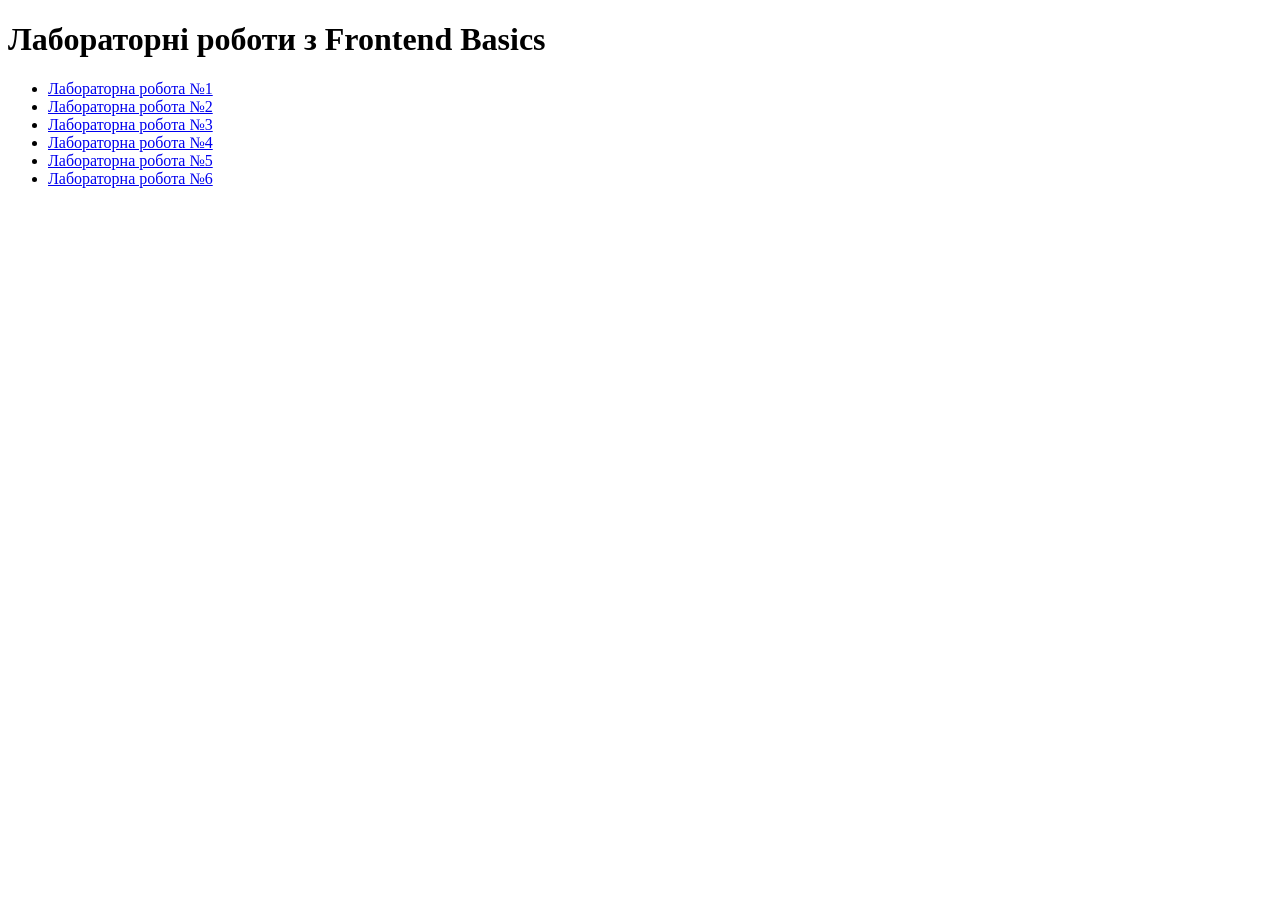
<file: index.html>
<!DOCTYPE html>
<html lang="uk">
<head>
  <meta charset="UTF-8">
  <title>Лабораторні роботи</title>
</head>
<body>
  <h1>Лабораторні роботи з Frontend Basics</h1>
  <ul>
    <li><a href="./lab1/index.html">Лабораторна робота №1</a></li>
    <li><a href="./lab2/index.html">Лабораторна робота №2</a></li>
    <li><a href="./lab3/index.html">Лабораторна робота №3</a></li>
    <li><a href="./lab4/index.html">Лабораторна робота №4</a></li>
    <li><a href="./lab5/index.html">Лабораторна робота №5</a></li>
    <li><a href="./lab6/index.html">Лабораторна робота №6</a></li>

  </ul>
</body>
</html>
</file>
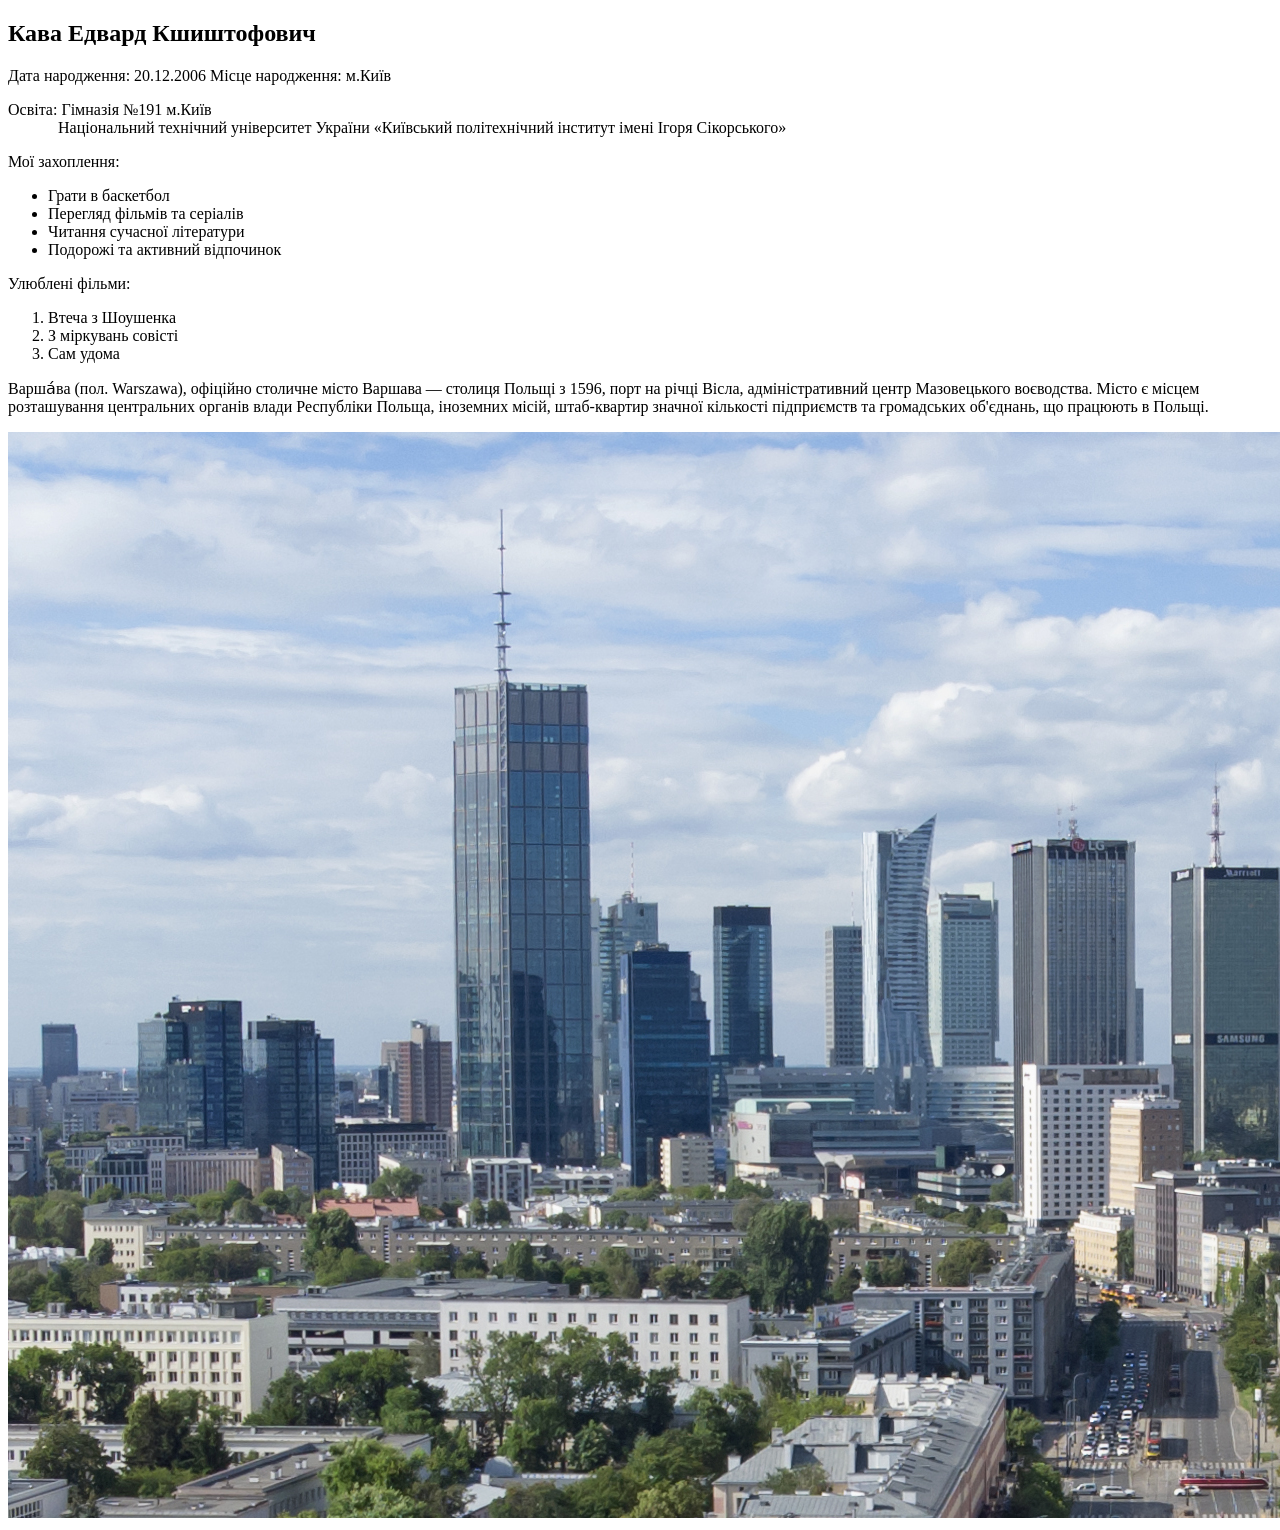
<file: lab1/index.html>
<!DOCTYPE html>
<html lang="uk">
<head>
    <meta charset="UTF-8">
    <meta name="description" content="Лабораторна робота №1">
    <meta name="keywords" content="HTML, lab1, Кава Е. К. ІМ-41">

    <title>Кава Е. К. ІМ-41</title>
</head>
<body>
  <h2>Кава Едвард Кшиштофович</h2>

  <p>Дата народження: 20.12.2006 Місце народження: м.Київ</p>

  <p>
    Освіта: Гімназія №191 м.Київ<br>
    <span style="padding-left: 50px;">Національний технічний університет України «Київський політехнічний інститут імені Ігоря Сікорського»</span>
  </p>

  <p>Мої захоплення:</p>
  <ul>
    <li>Грати в баскетбол</li>
    <li>Перегляд фільмів та серіалів</li>
    <li>Читання сучасної літератури</li>
    <li>Подорожі та активний відпочинок</li>
  </ul>

  <p>Улюблені фільми:</p>
  <ol>
    <li>Втеча з Шоушенка</li>
    <li>З міркувань совісті</li>
    <li>Сам удома</li>
  </ol>

  <p>Варша́ва (пол. Warszawa), офіційно столичне місто Варшава — столиця Польщі з 1596, порт на річці Вісла, адміністративний центр Мазовецького воєводства. Місто є місцем розташування центральних органів влади Республіки Польща, іноземних місій, штаб-квартир значної кількості підприємств та громадських об'єднань, що працюють в Польщі.</p>
  <a href="https://uk.wikipedia.org/wiki/%D0%92%D0%B0%D1%80%D1%88%D0%B0%D0%B2%D0%B0">
    <img src="./img/image.png" alt="Фото міста Варшава">
  </a>
</body>
</html>
</file>
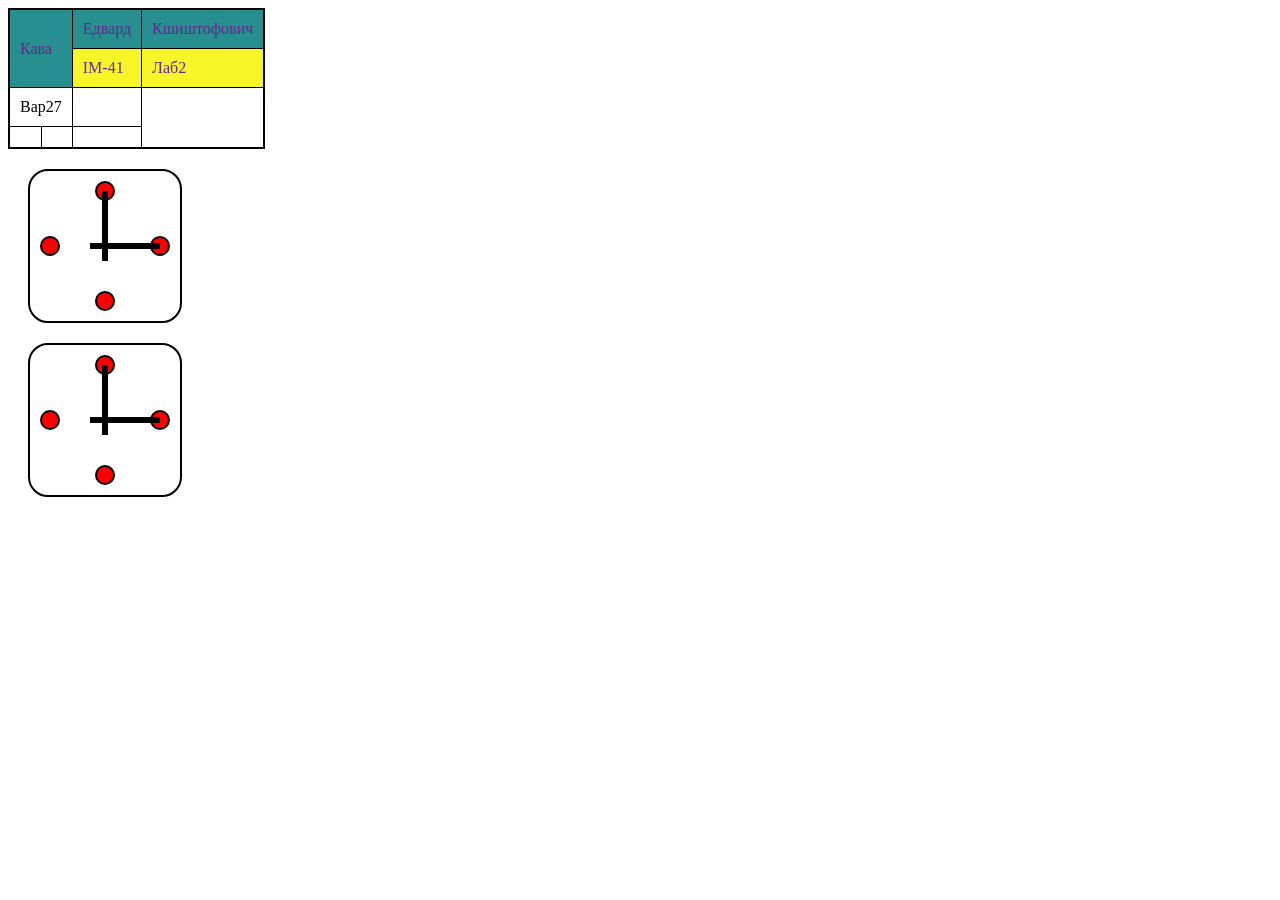
<file: lab2/index.html>
<!DOCTYPE html>
<html lang="uk">
<head>
  <meta charset="UTF-8">
  <meta name="description" content="Лабораторна робота №2">
  <meta name="keywords" content="HTML, lab2, Кава Е. К. ІМ-41">

  <title>Кава Е. К. ІМ-41</title>

  <link rel="stylesheet" href="style.css">

  <style>
    table {
      border: 2px solid black;
      border-collapse: collapse;
    }

    td {
      border: 1px solid black;
      padding: 10px;
}

    .row-first {
      background-color: #278f8f;
      color: #65278F;
    }

    
    .row-first:hover {
      background-color: #65278F;
      color: #278f8f;
    }

    .row-second {
      background-color: #f5f527;
      color: #65278F;
    }

    .row-second:hover {
      background-color: #65278F;
      color: #f5f527;
    }
  </style>
</head>
<body>
  <table> 
    <tr class="row-first"> 
      <td colspan="2" rowspan="2">Кава</td> 
      <td>Едвард</td> 
      <td>Кшиштофович</td> 
    </tr> 
    <tr class="row-second">  
      <td>ІМ-41</td> 
      <td>Лаб2</td> 
    </tr> 
    <tr> 
      <td colspan="2">Вар27</td> 
      <td></td>
      <td rowspan="2"></td> 
    </tr> 
    <tr> 
      <td></td> 
      <td></td> 
      <td></td> 
    </tr> 
</table>

<div class="clock clock-position">
  <div class="dot dot-top"></div>
  <div class="dot dot-bottom"></div>
  <div class="dot dot-left"></div>
  <div class="dot dot-right"></div>
  <div class="hand hand-vertical"></div>
  <div class="hand hand-horizontal"></div>
</div>

<div class="clock clock-transform">
  <div class="dot dot-top"></div>
  <div class="dot dot-bottom"></div>
  <div class="dot dot-left"></div>
  <div class="dot dot-right"></div>
  <div class="hand hand-vertical"></div>
  <div class="hand hand-horizontal"></div>
</div>
</body>
</html>
</file>
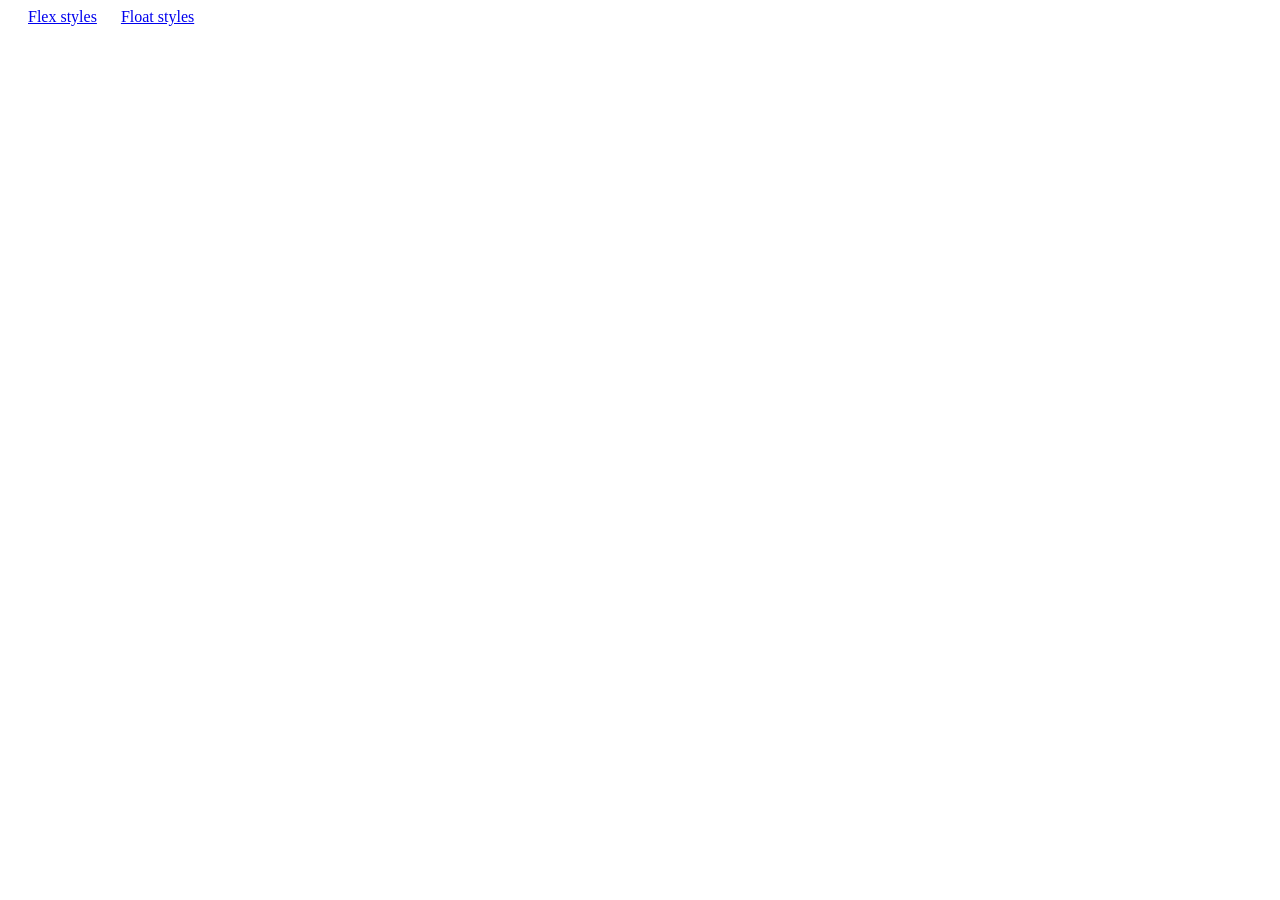
<file: lab3/index.html>
<!DOCTYPE html>
<html lang="uk">
<head>
  <meta charset="UTF-8">
  <meta name="description" content="Лабораторна робота №3">
  <meta name="keywords" content="HTML, lab3, Кава Е. К. ІМ-41">

  <title>Кава Е. К. ІМ-41</title>
</head>
<body>
  <a href="flex.html" style="margin: 20px;">Flex styles</a>
  <a href="float.html">Float styles</a>
</body>
</html>
</file>
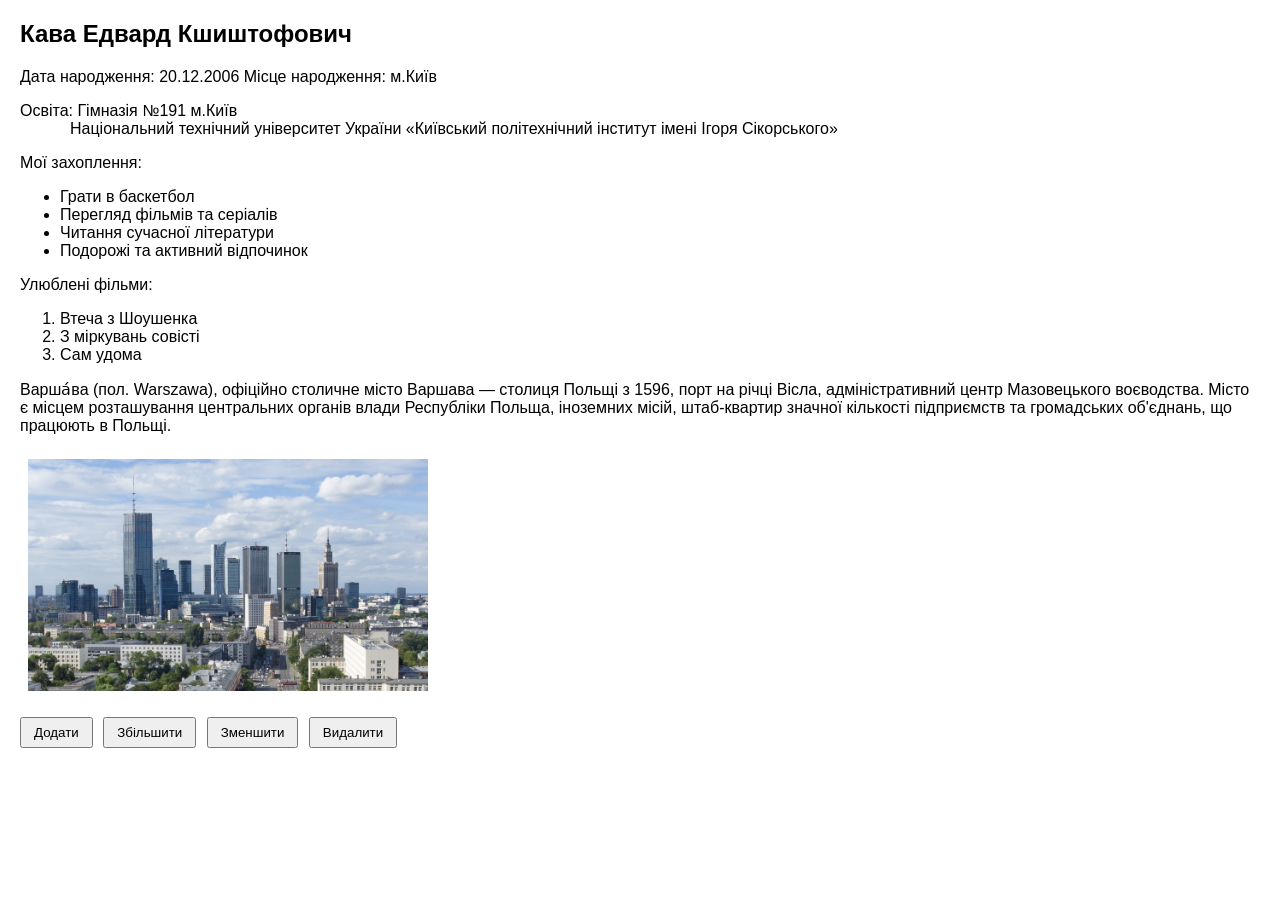
<file: lab4/index.html>
<!DOCTYPE html>
<html lang="uk">
<head>
    <meta charset="UTF-8">
    <meta name="description" content="Лабораторна робота №4">
    <meta name="keywords" content="HTML, CSS, JavaScript, lab4, Кава Е. К. ІМ-41">
    <link rel="stylesheet" href="style.css">
    <title>Кава Е. К., ІМ-41, лаб. робота №4, варіант 27</title>
</head>
<body>
  <h2>Кава Едвард Кшиштофович</h2>

  <p>Дата народження: 20.12.2006 Місце народження: м.Київ</p>

  <p>
    Освіта: Гімназія №191 м.Київ<br>
    <span style="padding-left: 50px;">Національний технічний університет України «Київський політехнічний інститут імені Ігоря Сікорського»</span>
  </p>

  <p>Мої захоплення:</p>
  <ul>
    <li>Грати в баскетбол</li>
    <li>Перегляд фільмів та серіалів</li>
    <li>Читання сучасної літератури</li>
    <li>Подорожі та активний відпочинок</li>
  </ul>

  <p>Улюблені фільми:</p>
  <ol>
    <li>Втеча з Шоушенка</li>
    <li>З міркувань совісті</li>
    <li>Сам удома</li>
  </ol>

  <p id="city">Варша́ва (пол. Warszawa), офіційно столичне місто Варшава — столиця Польщі з 1596, порт на річці Вісла, адміністративний центр Мазовецького воєводства. Місто є місцем розташування центральних органів влади Республіки Польща, іноземних місій, штаб-квартир значної кількості підприємств та громадських об'єднань, що працюють в Польщі.</p>

  <a id="cityLink" href="https://uk.wikipedia.org/wiki/%D0%92%D0%B0%D1%80%D1%88%D0%B0%D0%B2%D0%B0" target="_blank">
    <img src="./img/image.png" alt="Фото міста Варшава">
  </a>

  <div class="buttons">
    <button id="btnAdd">Додати</button>
    <button id="btnZoomIn">Збільшити</button>
    <button id="btnZoomOut">Зменшити</button>
    <button id="btnDelete">Видалити</button>
  </div>

  <script src="main.js"></script>
</body>
</html>
</file>
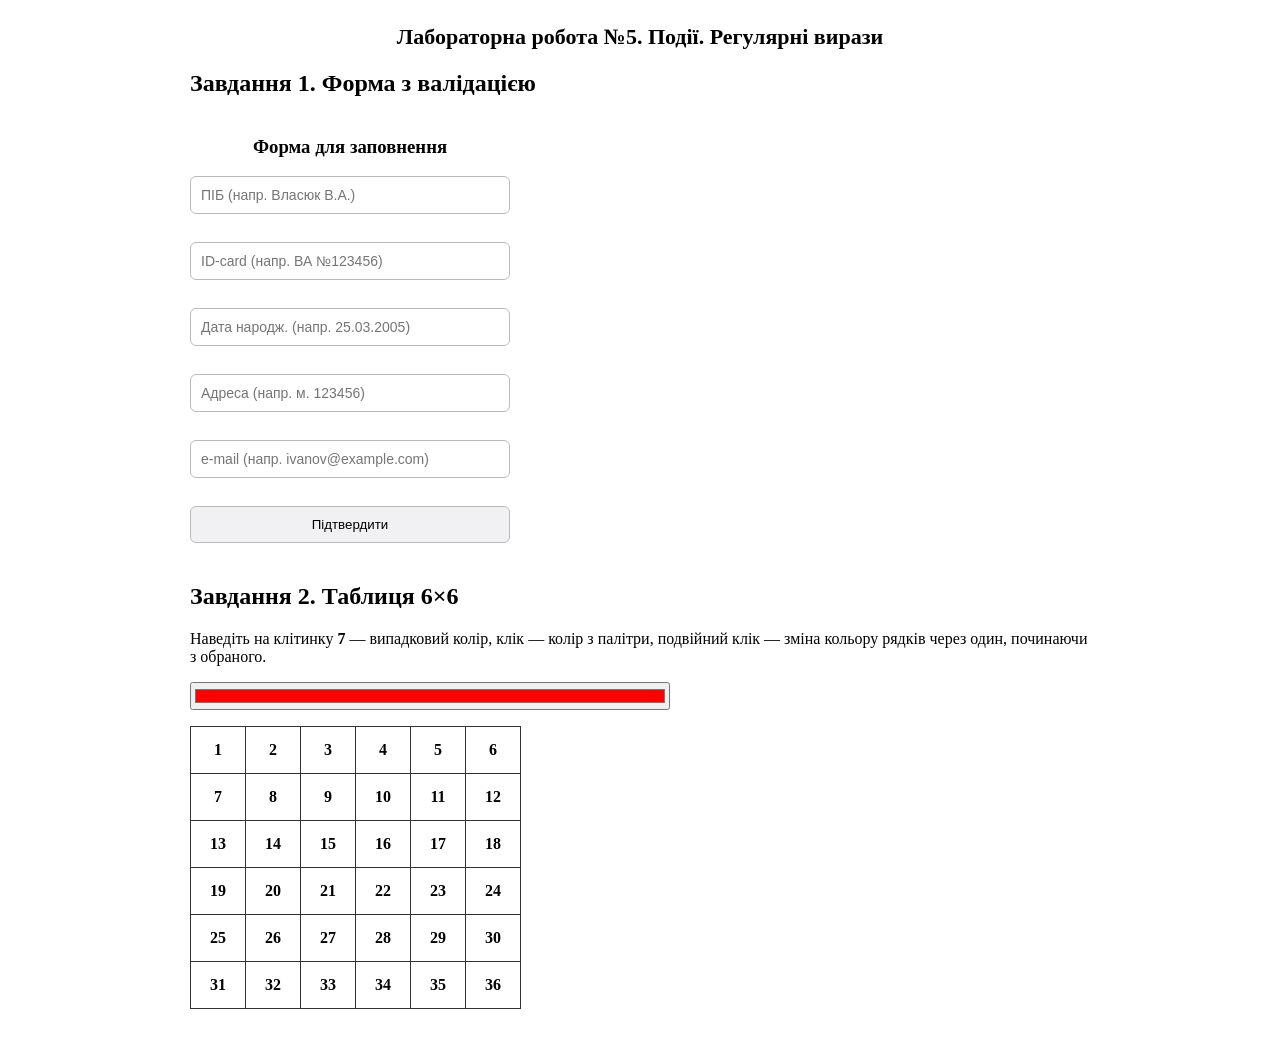
<file: lab5/index.html>
<!DOCTYPE html>
<html lang="uk">
<head>
  <meta charset="UTF-8">
  <meta name="viewport" content="width=device-width, initial-scale=1">
  <title>Лабораторна робота №5</title>
  <link rel="stylesheet" href="style.css">
</head>
<body>
  <h1>Лабораторна робота №5. Події. Регулярні вирази</h1>

  <section class="task">
    <h2>Завдання 1. Форма з валідацією</h2>
    <div class="task-body">
      <form id="form" class="card" novalidate>
        <h3>Форма для заповнення</h3>
        <div id="fields"></div>
        <button type="submit">Підтвердити</button>
      </form>
      <div id="output" class="card" hidden></div>
    </div>
  </section>

  <section class="task">
    <h2>Завдання 2. Таблиця 6×6</h2>
    <p class="hint">Наведіть на клітинку <b id="target-num"></b> — випадковий колір, клік — колір з палітри, подвійний клік — зміна кольору рядків через один, починаючи з обраного.</p>
    <input type="color" id="palette" value="#ff0000" title="Палітра">
    <table id="grid"></table>
  </section>

  <script src="script.js"></script>
</body>
</html>
</file>
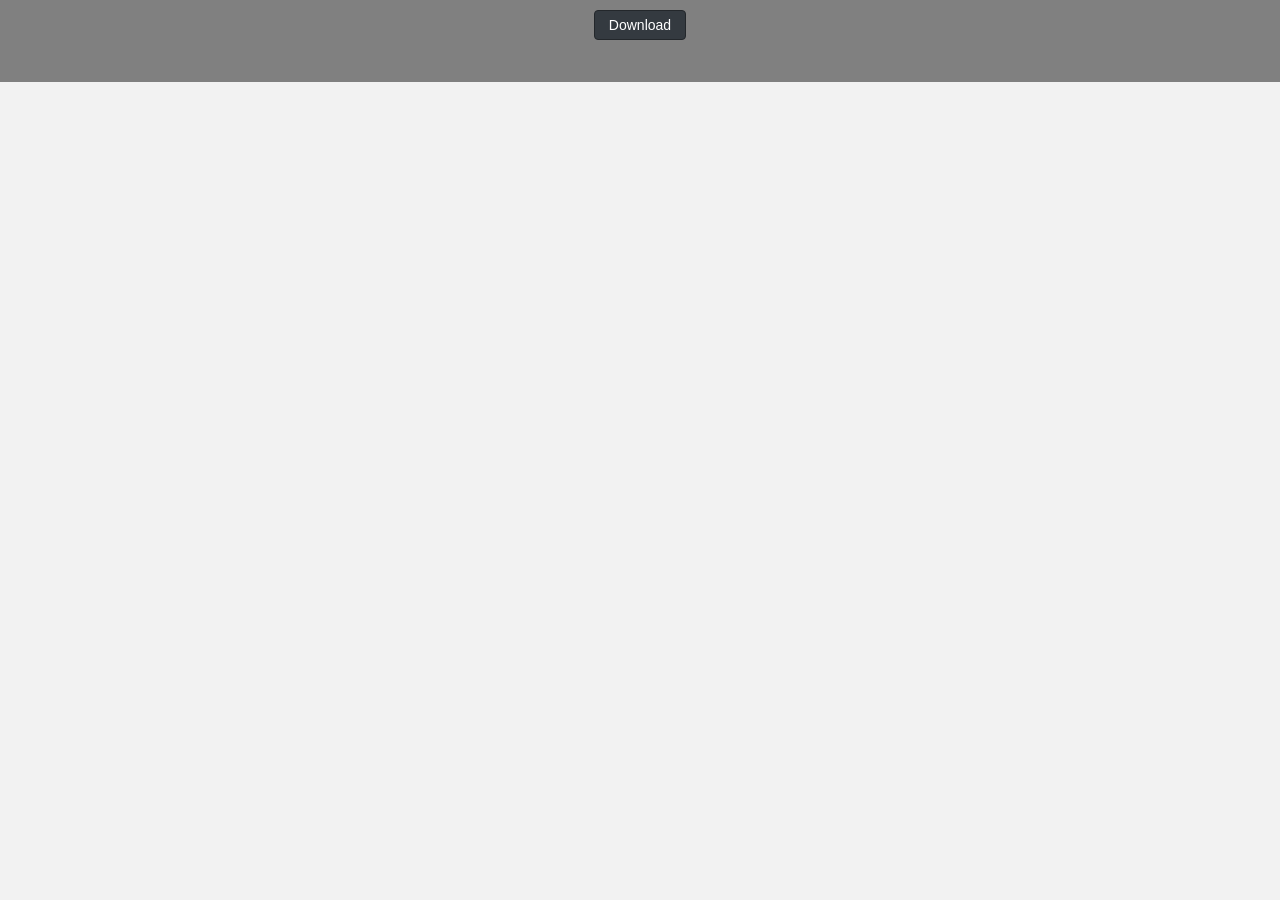
<file: lab6/index.html>
<!DOCTYPE html>
<html lang="uk">
<head>
  <meta charset="UTF-8">
  <meta name="viewport" content="width=device-width, initial-scale=1">
  <title>Лабораторна робота №6 — Random User</title>
  <link rel="stylesheet" href="style.css">
</head>
<body>
  <header class="top">
    <button id="download-btn" type="button">Download</button>
    <p id="status" role="status"></p>
  </header>

  <main id="users" class="users"></main>

  <script src="script.js"></script>
</body>
</html>
</file>
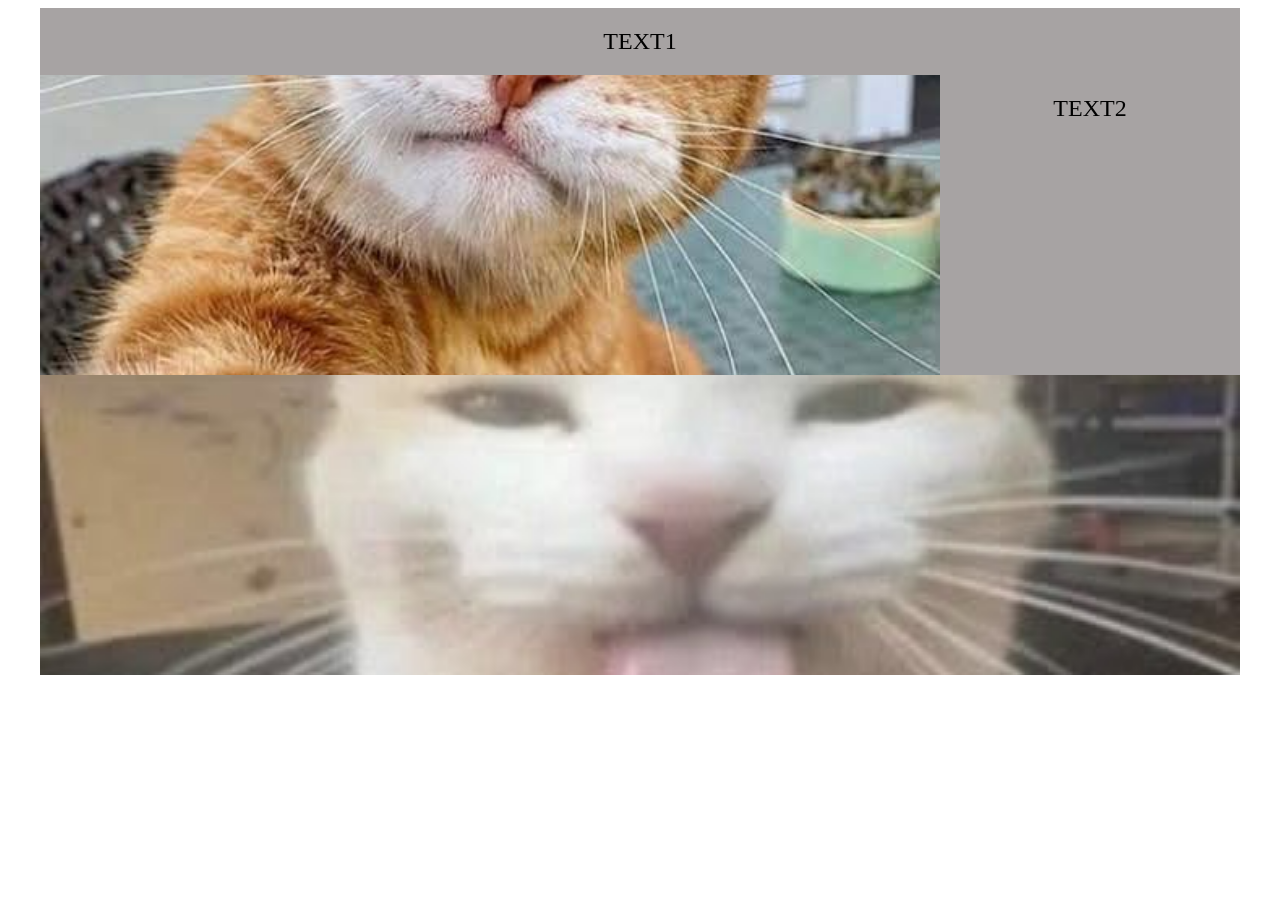
<file: lab3/flex.html>
<!DOCTYPE html>
<html lang="uk">
<head>
  <meta charset="UTF-8">
  <meta name="description" content="Лабораторна робота №3">
  <meta name="keywords" content="HTML, lab3, Кава Е. К. ІМ-41">

  <title>Кава Е. К. ІМ-41</title>

  <link rel="stylesheet" href="style-flex.css">
</head>
<body>
  <div class="container">
    <p class="text-top">TEXT1</p>
    <img src="./img/image1.png" alt="Cat1" class="img-left">
    <p class="text-right">TEXT2</p>
    <img src="./img/image2.png" alt="Cat2" class="img-bottom">
  </div>
</body>
</html>
</file>
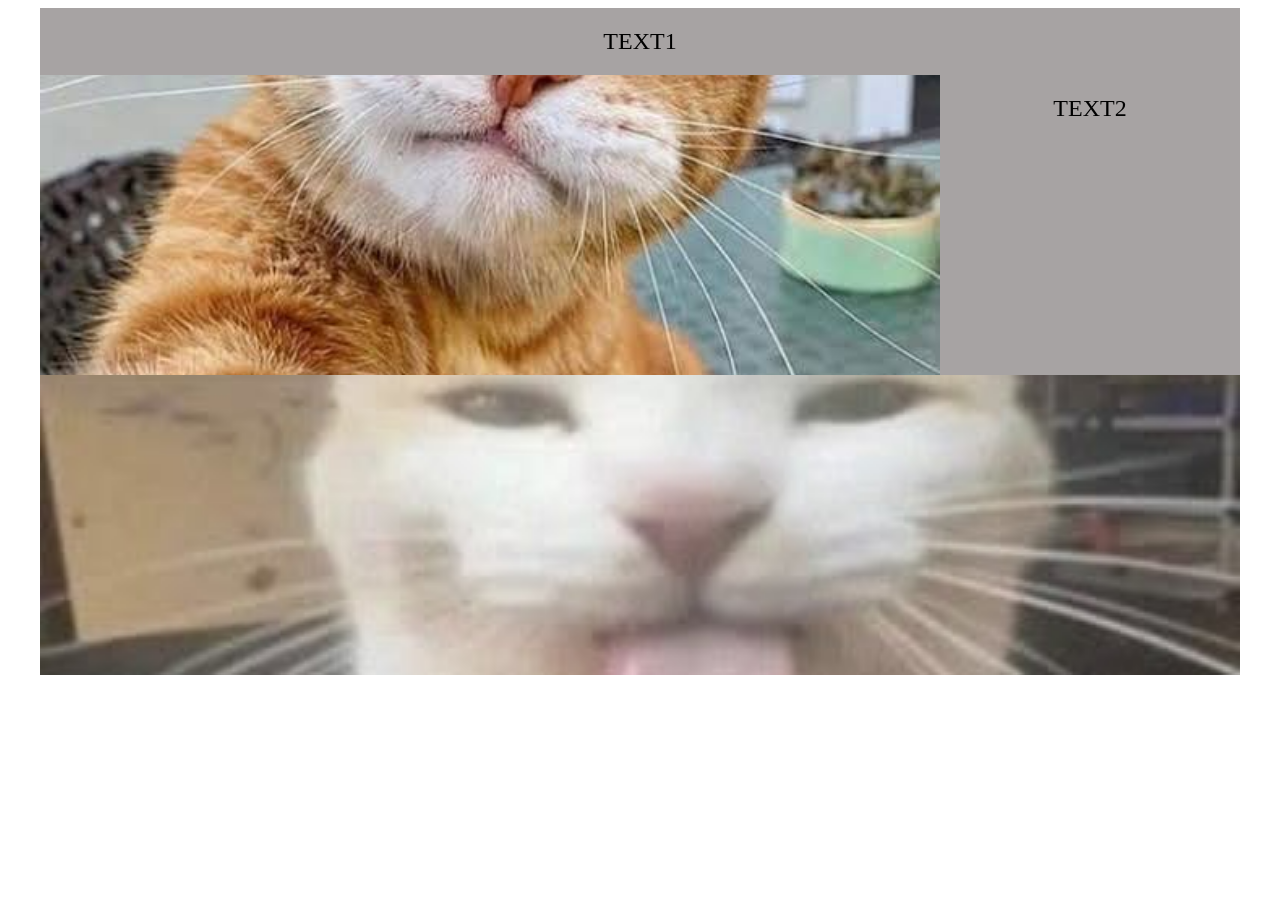
<file: lab3/float.html>
<!DOCTYPE html>
<html lang="uk">
<head>
  <meta charset="UTF-8">
  <meta name="description" content="Лабораторна робота №3">
  <meta name="keywords" content="HTML, lab3, Кава Е. К. ІМ-41">

  <title>Кава Е. К. ІМ-41</title>

  <link rel="stylesheet" href="style-float.css">
</head>
<body>
  <div class="container">
    <p class="text-top">TEXT1</p>
    <img src="./img/image1.png" alt="Cat1" class="img-left">
    <p class="text-right">TEXT2</p>
    <img src="./img/image2.png" alt="Cat2" class="img-bottom">
  </div>
</body>
</html>
</file>
<file: lab2/style.css>
.clock {
  width: 150px;
  height: 150px;
  border: 2px solid black;
  border-radius: 20px;
  margin: 20px;
  position: relative;
}

.dot {
  width: 16px;
  height: 16px;
  background-color: red;
  border: 2px solid black;
  border-radius: 50%;
}

.hand {
  background-color: black;
}
.hand-vertical {
  width: 6px;
  height: 70px;
}
.hand-horizontal {
  width: 70px;
  height: 6px;
}

.clock-position .dot, 
.clock-position .hand {
  position: absolute;
}

.clock-position .dot-top {
  top: 10px;
  left: 65px;
}

.clock-position .dot-right {
  top: 65px;
  right: 10px;
}

.clock-position .dot-bottom {
  bottom: 10px;
  left: 65px;
}

.clock-position .dot-left {
  top: 65px;
  left: 10px;
}

.clock-position .hand-vertical{
  top: 20px;
  left: 72px;
}

.clock-position .hand-horizontal{
  top: 72px;
  right: 20px;
}

.clock-transform .dot, 
.clock-transform .hand {
  position: absolute;
  top: 0;
  left: 0;
}

.clock-transform .dot-top { 
  transform: translate(65px, 10px); 
}

.clock-transform .dot-bottom { 
  transform: translate(65px, 120px); 
}

.clock-transform .dot-left { 
  transform: translate(10px, 65px); 
}

.clock-transform .dot-right { 
  transform: translate(120px, 65px); 
}

.clock-transform .hand-vertical {
  transform: translate(72px, 20px); 
}

.clock-transform .hand-horizontal { 
  transform: translate(60px, 72px); 
}
</file>
<file: lab4/style.css>
body { font-family: Arial, sans-serif; margin: 20px; }
#cityLink { display: block; width: fit-content; padding: 8px; }
#cityLink img { display: block; margin-bottom: 8px; width: 400px; max-width: 100%; }
.buttons { margin-top: 10px; }
button { padding: 6px 12px; margin-right: 6px; cursor: pointer; }
</file>
<file: lab5/style.css>
body { font-family: "Times New Roman", serif; margin: 24px auto; max-width: 900px; padding: 0 16px; }
h1 { font-size: 22px; text-align: center; }
.task { margin-bottom: 40px; }
.task-body { display: flex; gap: 32px; align-items: flex-start; flex-wrap: wrap; }
.card { width: 320px; }
#output { font-size: 14px; }
#output h3 { margin-top: 0; }
form h3 { text-align: center; }

.field { margin-bottom: 14px; }
.field input {
  width: 100%; box-sizing: border-box; padding: 10px;
  border: 1px solid #bbb; border-radius: 6px; font-size: 14px;
}
.field input.valid { border: 2px solid #1a9a2e; }
.field input.invalid { border: 2px solid #d62020; background: #ffeaea; }
.field .err { color: #d62020; font-size: 12px; min-height: 14px; }
button[type="submit"] {
  width: 100%; padding: 10px; border: 1px solid #bbb; border-radius: 6px;
  background: #f1f1f4; cursor: pointer;
}

#palette {
  display: block; width: 100%; max-width: 480px; height: 28px;
  margin: 10px 0 16px; padding: 2px; cursor: pointer;
}
#grid { border-collapse: collapse; }
#grid td {
  width: 52px; height: 44px; text-align: center; font-weight: bold;
  border: 1px solid #333; user-select: none;
}
#grid td.target { cursor: pointer; }
</file>
<file: lab6/style.css>
* {
  box-sizing: border-box;
}

body {
  margin: 0;
  font-family: Arial, Helvetica, sans-serif;
  background: #f2f2f2;
  color: #fff;
}

.top {
  background: #808080;
  text-align: center;
  padding: 10px;
}

#download-btn {
  background: #343a40;
  color: #fff;
  border: 1px solid #23272b;
  border-radius: 4px;
  padding: 6px 14px;
  font-size: 14px;
  cursor: pointer;
}

#download-btn:hover {
  background: #23272b;
}

#download-btn:disabled {
  opacity: 0.6;
  cursor: wait;
}

#download-btn:focus-visible {
  outline: 2px solid #fff;
  outline-offset: 2px;
}

#status {
  margin: 8px 0 0;
  font-size: 20px;
  min-height: 24px;
}

#status.error {
  color: #ffd6d6;
}

.users {
  display: flex;
  flex-wrap: wrap;
}

.card {
  flex: 1 1 200px;
  background: #343a40;
  min-width: 0;
}

.card img {
  display: block;
  width: 100%;
  aspect-ratio: 1 / 1;
  object-fit: cover;
}

.card .info {
  padding: 10px 14px 6px;
  font-size: 13px;
}

.card p {
  margin: 0 0 12px;
  overflow-wrap: anywhere;
}
</file>
<file: lab3/style-flex.css>
* {
  box-sizing: border-box;
}

.container {
  width: 100%; 
  max-width: 1200px;
  margin: 0 auto;
  display: flex;
  flex-wrap: wrap;
}

p {
  margin: 0;
  background-color: #473f3f7a;
}

.text-top {
  width: 100%;
  padding: 20px;
  text-align: center;
  font-size: 24px;
}

.img-left {
  width: 75%;
}

.text-right {
  width: 25%;
  height: 300px;
  padding: 20px;
  text-align: center;
  font-size: 24px;
}

.img-bottom {
  width: 100%;
}

img {
  height: 300px;
  display: block;
  object-fit: cover;
}
</file>
<file: lab3/style-float.css>
* {
  box-sizing: border-box;
}

.container {
  width: 100%; 
  max-width: 1200px;
  margin: 0 auto;
}

p {
  margin: 0;
  background-color: #473f3f7a;
}

.text-top {
  width: 100%;
  padding: 20px;
  text-align: center;
  font-size: 24px;
}

.img-left {
  float: left;
  width: 75%;
}

.text-right {
  float: right;
  width: 25%;
  height: 300px;
  padding: 20px;
  text-align: center;
  font-size: 24px;
}

.img-bottom {
  clear: both;
  width: 100%;
}

img {
  max-width: 100%;
  height: 300px;
  display: block;
  object-fit: cover;
}
</file>
